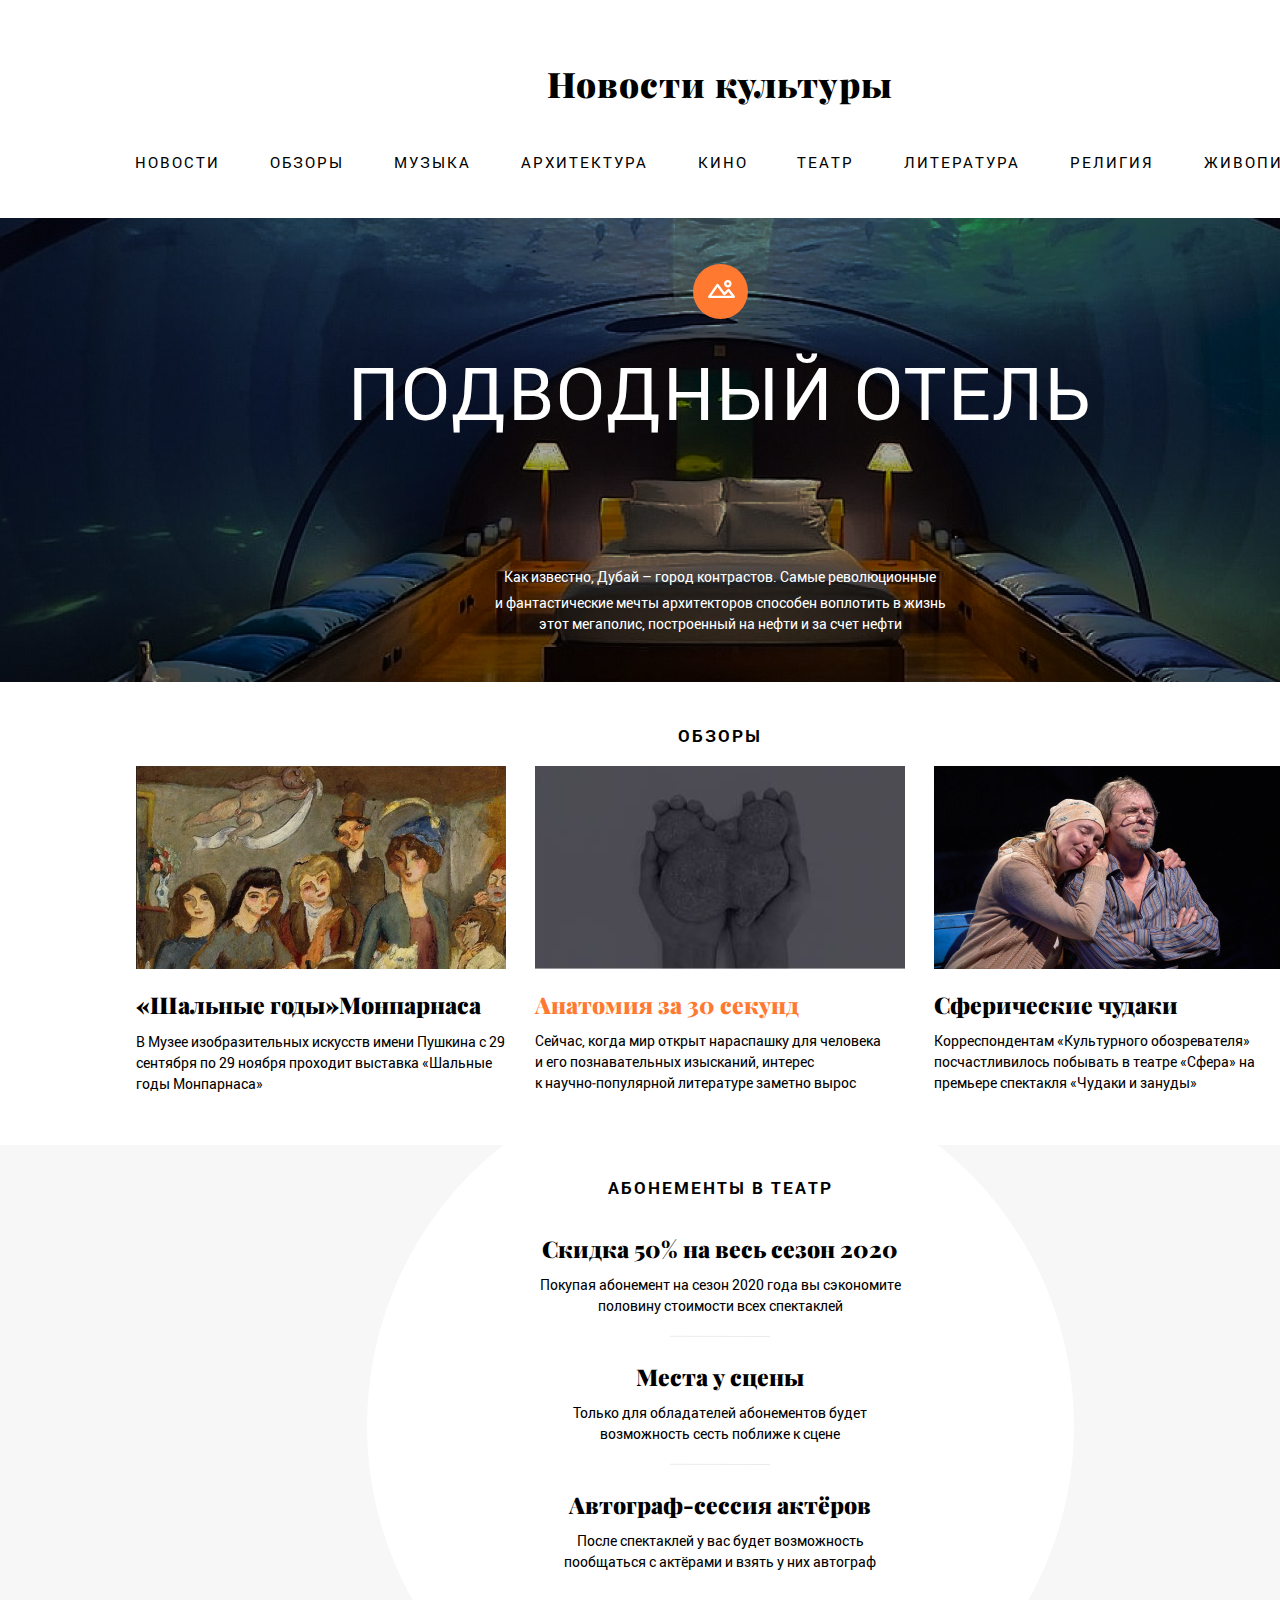
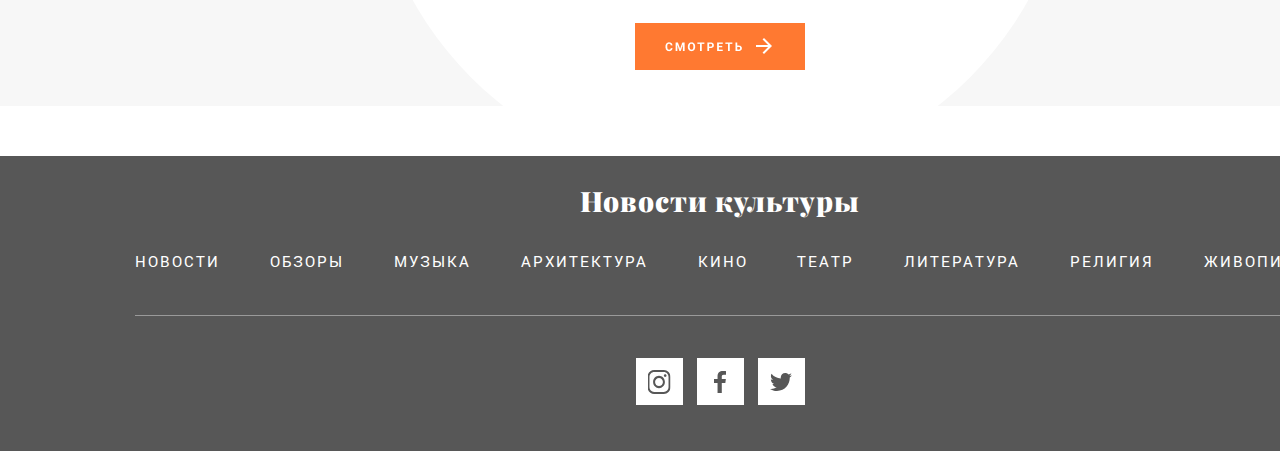
<file: index.html>
<!DOCTYPE html>
<html lang="ru">
  <head>
    <title>Новости культуры</title>
    <meta charset="utf-8">
    <meta name="viewport" content="width=device-width, initial-scale=1">
    <link href="style.css" rel="stylesheet">
    <link href="https://fonts.googleapis.com/css2?family=Playfair+Display:wght@900&display=swap" rel="stylesheet">
  </head>
  <body>
    <header class="main-header">
        <div class="container">
            <h1 class="site-header">Новости культуры</h1>
            <nav class="site-menu">
                <ul>
                    <li><a href="https://www.kultoboz.ru/culture" target="_blank">Новости</a></li>
                    <li><a href="https://www.kultoboz.ru/culturereviews" target="_blank">Обзоры</a></li>
                    <li><a href="https://www.kultoboz.ru/music" target="_blank">Музыка</a></li>
                    <li><a href="https://www.kultoboz.ru/architectural-news" target="_blank">Архитектура</a></li>
                    <li><a href="https://www.kultoboz.ru/cinema" target="_blank">Кино</a></li>
                    <li><a href="https://www.kultoboz.ru/theatre" target="_blank">Театр</a></li>
                    <li><a href="https://www.kultoboz.ru/literature" target="_blank">Литература</a></li>
                    <li><a href="https://www.kultoboz.ru/religion-news" target="_blank">Религия</a></li>
                    <li><a href="https://www.kultoboz.ru/arts" target="_blank">Живопись</a></li>
                </ul>
            </nav>
        </div>
    </header>
    <main>
        <article class="underwater-hotel">
            <div class="container">
                <a title="Нажми на меня" href="https://www.kultoboz.ru/podvodnyi-otel" target="_blank"><img src="images/article_logo.svg" alt="Кнопка для перехода к статье"></a>
                <h2>Подводный отель</h2>
                <p><span class="first_line">Как известно, Дубай – город контрастов. Самые революционные</span><span>и фантастические мечты архитекторов способен воплотить в жизнь</span><span> этот мегаполис, построенный на нефти и за счет нефти</span></p>
            </div>
        </article>
        <section class="review">
            <div class="container">
                <h2 class="review-header">Обзоры</h2>
                <article class="review-art">
                    <a href="https://www.kultoboz.ru/shalnye-gody-monparnasa" target="_blank"><h3><q>Шальные годы</q>Монпарнаса</h3></a>
                    <p>В Музее изобразительных искусств имени Пушкина с 29 сентября по 29 ноября проходит выставка <q>Шальные годы Монпарнаса</q></p>
                </article>
                <article class="review-literature">
                    <a href="https://www.kultoboz.ru/anatomiya-za-30-sekund" target="_blank"><h3>Анатомия за 30 секунд</h3></a>
                    <p>Сейчас, когда мир открыт нараспашку для человека <br>и его познавательных изысканий, интерес <br>к научно‑популярной литературе заметно вырос</p>
                </article>
                <article class="review-theatre">
                    <a href="https://www.kultoboz.ru/sfericheskie-chudaki" target="_blank"><h3>Сферические чудаки</h3></a>
                    <p>Корреспондентам <q>Культурного обозревателя</q> посчастливилось побывать в театре <q>Сфера</q> на премьере спектакля <q>Чудаки и зануды</q></p>
                </article>
            </div>
            </section>
            <section class="season_tickets">
            <div class="container">
                <div class="circle">
                    <h2 class="season_tickets-header">Абонементы в театр</h2>
                    <div class="advantage">
                        <h3>Скидка 50% на весь сезон 2020</h3>
                        <p>Покупая абонемент на сезон 2020 года вы сэкономите половину стоимости всех спектаклей</p>
                    </div>
                    <div class="advantage">
                        <h3>Места у сцены</h3>
                        <p>Только для обладателей абонементов будет возможность сесть поближе к сцене</p>
                    </div>
                    <div class="advantage">
                        <h3>Автограф-сессия актёров</h3>
                        <p>После спектаклей у вас будет возможность пообщаться с актёрами и взять у них автограф</p>
                    </div>
                    <div class="button">
                    <a href=""><img src="images/anchor.png" alt="Приобрести абонемент"></a>
                    </div>
                </div>
            </div>
        </section>
    </main>
    <footer class="site-footer">
        <div class="container">
            <h3 class="footer-header">Новости культуры</h3>
            <nav class="site-menu">
                <ul>
                    <li><a href="https://www.kultoboz.ru/culture" target="_blank">Новости</a></li>
                    <li><a href="https://www.kultoboz.ru/culturereviews" target="_blank">Обзоры</a></li>
                    <li><a href="https://www.kultoboz.ru/music" target="_blank">Музыка</a></li>
                    <li><a href="https://www.kultoboz.ru/architectural-news" target="_blank">Архитектура</a></li>
                    <li><a href="https://www.kultoboz.ru/cinema" target="_blank">Кино</a></li>
                    <li><a href="https://www.kultoboz.ru/theatre" target="_blank">Театр</a></li>
                    <li><a href="https://www.kultoboz.ru/literature" target="_blank">Литература</a></li>
                    <li><a href="https://www.kultoboz.ru/religion-news" target="_blank">Религия</a></li>
                    <li><a href="https://www.kultoboz.ru/arts" target="_blank">Живопись</a></li>
                </ul>
            </nav>
            <div class="social">
                <a href="https://www.instagram.com">
                    <img src="images/instagram_icon.svg" alt="Логотип Instagram">
                </a>
                <a class="facebook" href="https://www.facebook.com">
                    <img src="images/facebook_icon.svg" alt="Логотип Facebook">
                </a>
                <a href="https://twitter.com/home">
                    <img src="images/twitter_icon.svg" alt="Логотип Twitter">
                </a>
            </div>
        </div>
    </footer>
  </body>
</html>
</file>
<file: style.css>
@font-face {
    font-family: 'Roboto';
    src: local('Roboto-Regular'), local('RobotoRegular'), local('Roboto Regular');
    src: url('Roboto/Roboto-Regular-webfont.eot');
    src: url('Roboto/Roboto-Regular-webfont.eot?#iefix') format('embedded-opentype'),
         url('Roboto/Roboto-Regular-webfont.woff') format('woff'),
         url('Roboto/Roboto-Regular-webfont.ttf') format('truetype');
    font-style: normal;
    font-weight: normal;
}

@font-face {
    font-family: 'Roboto';
    src: local('Roboto-Bold'), local('RobotoBold'), local('Roboto Bold');
    src: url('Roboto/roboto_bold/Roboto-Bold-webfont.eot');
    src: url('Roboto/roboto_bold/Roboto-Bold-webfont.eot?#iefix') format('embedded-opentype'),
         url('Roboto/roboto_bold/Roboto-Bold-webfont.woff') format('woff'),
         url('Roboto/roboto_bold/Roboto-Bold-webfont.ttf') format('truetype');
    font-style: normal;
    font-weight: bold;
}
html {
  background: #E5E5E5;
}
body {
  position: relative;
  margin: 0;
  padding: 0;
  width: 100%;
  height: 2047px;
  min-width: 1440px;
  min-height: 100vh;
  font-family: 'Roboto', 'Arial', sans-serif;
  font-style: normal;
  font-weight: normal;
  color: black;
  background-color: #ffffff;
  display: flex;
  flex-direction: column;
  align-items: center;  
  text-align: center;
}  

header, main, footer {
  width: 100%;
}

main {
  display: flex;
  flex-direction: column;
  align-items: center;
}

.main-header {
  min-height: 218px;
  padding-bottom: 47px;
  box-sizing: border-box;
  -moz-box-sizing: border-box;/* здесь и далее для Firefox*/
}
.container {
  width: 100%;
  max-width: 1440px;
  margin: 0 auto;
  display: flex;
  flex-direction: column;
  align-items: center;
}

.site-header {
  font-family: 'Playfair Display', 'Times New Roman', serif;
  font-style: normal;
  font-weight: 900;
  font-size: 35px;
  line-height: 47px;
  letter-spacing: 1px;
  margin: 60px auto 46px;
  height: 47px;
}

.site-menu {
  width: 100%;
  position: relative;
}

.site-menu ul {
  list-style: none;
  margin: 0 134px 0 135px;
  padding: 0;
  display: flex;
  justify-content: space-between;
  height: 18px;
}

.site-menu li {
  display: inline-block;
  font-size: 15px;
  line-height: 18px;
  letter-spacing: 2px;
  text-transform: uppercase;
  height: 18px;
  vertical-align: middle;
}

.site-menu a {
  text-decoration: none;
  color: black;
}

.site-footer .site-menu a {
  color: white;
}

.site-menu a:hover {
  color: gold;
}

.underwater-hotel {
  width: 100%;
  min-height: 464px;
  color: white;
  display: flex;
}

.underwater-hotel .container {
  background: rgb(47, 13, 87) url("images/underwater_hotel.jpg") no-repeat;
  min-height: 464px;/*пришлось прописать размер явно из-за проблем с отображением в IE*/
}

.underwater-hotel a {
  margin-top: 46px;
  height: 55px;
  color: white;
}

.underwater-hotel a:hover {
  transform: scale(1.2);
}

.underwater-hotel h2 {
  font-size: 72px;
  line-height: 84px;
  font-weight: normal;
  letter-spacing: 2px;
  text-transform: uppercase;
  margin-top: 32px;
  margin-bottom: auto;
  height: 80px;
}

.underwater-hotel p {
  min-height: 64px;
  font-size: 14px;
  line-height: 150%;
  margin: 0;
  margin-bottom: 48px;
  display: flex;
  flex-direction: column;
  justify-content: flex-end;
}

.first_line {
  margin-bottom: 5px;
}

.review {
  width: 100%;
  min-height: 463px;
  display: flex;
}

.review .container {
  display: flex;
  flex-direction: row;
  justify-content: center;
  align-content: flex-start;
  align-items: flex-start;
  flex-wrap: wrap; 
}

.review .container > article {
  margin: 0;
  width: 370px;
  min-height: 326px;
  text-align: left;
   
}

.review-header,
.season_tickets-header {
  flex-basis: 100%;
  height: 20px;
  font-size: 17px;
  line-height: 20px;
  font-weight: bold;
  letter-spacing: 2px;
  text-transform: uppercase;
  text-align: center;
} 
 
.review-header {
  margin: 44px auto 20px;
}

.review article h3,
.circle .advantage h3 {
  font-family: 'Playfair Display', 'Times New Roman', serif;
  font-style: normal;
  font-weight: 900;
  font-size: 23px;
  line-height: 31px;
  width: 368px;
  height: 31px;
  margin: 0;
  margin-top: 223px;
}

.review article.review-literature h3,
.review article.review-theatre h3 {
  width: 367px;
}

.review article p,
.circle .advantage p {
  width: 100%;
  min-height: 63px;
  font-size: 14px;
  line-height: 150%;
  font-weight: normal;
  margin: 0;
  margin-top: 10px;
}

.review .review-art p {
  margin-top: 11px;
}

.review .review-literature p {
  min-height: 64px;
}

.review .review-theatre p {
  min-height: 62px;
}

.review article a {
  text-decoration: none;
  color: black;
}

.review .review-literature a {
  color: #FF7931;
}

.review article a:hover {
  text-decoration: underline;
  color: red;
}

.review-art {
  background: url('images/art.jpg') no-repeat 0 top;
}

.review .container .review-literature {
  background: url('images/literature.png') no-repeat 0 top;
  margin: 0 29px;
}

.review-theatre {
  background: url('images/theatre.jpg') no-repeat 0 top;
}

.season_tickets {
  width: 100%;
  min-height: 556px;
  margin-bottom: 50px;
  background-color: #F7F7F7;
  display: flex;
}

.season_tickets .container {
  display: flex;
  overflow: hidden;
}

.circle {
  width: 707px;
  min-height: 707px;
  margin-top: -75px;
  margin-bottom: -75px;
  padding-bottom: 111px;
  box-sizing: border-box;
  -moz-box-sizing: border-box;
  border-radius: 50%;
  background-color: #ffffff;
  display: flex;
  flex-direction: column;
  align-items: center;
}

.season_tickets-header {
  margin: 108px 0 35px;
}

.circle .advantage {
  position: relative;
  margin: 0;
  margin-bottom: 24px;
  width: 370px;
  min-height: 104px;
}

.circle .advantage:not(:nth-of-type(3))::after {
  content: "";
  position: absolute;
  box-sizing: border-box;
  -moz-box-sizing: border-box;
  bottom: 0;
  left: 50%;
  width: 100px;
  height: 0;
  opacity: 0.4;
  border-top: 1px solid rgba(0, 0, 0, 0.2);
  transform: rotate(0.1deg)  translateX(-50%);
}

.circle .advantage:nth-of-type(3) {
  margin-bottom: 30px;
}

.circle .advantage h3 {
  margin: 0 auto 10px;
}

.circle .advantage p {
  margin: 0;
}

.circle .button {
  height: 47px;
}

.circle .button a {
  display: inline-block;
  height: 47px;
  transition: transform .5s linear;
}

.circle .button a:hover {
  transform: rotate(360deg);
}

.site-footer {
  min-height: 295px;
  margin-top: auto;
  padding-bottom: 44px;
  background-color: #575757;
  color: white;
  box-sizing: border-box;
  -moz-box-sizing: border-box;
}

.footer-header {
  font-family: 'Playfair Display', 'Times New Roman', serif;
  font-style: normal;
  font-weight: 900;
  font-size: 28px;
  line-height: 37px;
  letter-spacing: 1px;
  margin: 26px auto 32px;
  height: 38px;
}

.site-footer .site-menu::after {
  content: "";
  position: absolute;
  box-sizing: border-box;
  -moz-box-sizing: border-box;
  width: 1170px;
  bottom: -46px;
  left: 50%;
  transform: translateX(-50%);  
  height: 0;
  opacity: 0.4;
  border-top: 1px solid #FFFFFF;
}

.social {
  font-size: 0;
  margin-top: 88px;
}

.social a {
  display: inline-block;
  position: relative;
  width: 47px;
  height: 47px;
  vertical-align: middle;
  background-color: white;
}

.social a.facebook {
  margin-right: 14px;
  margin-left: 14px;
}

.social img {
  position: absolute;
  top: 50%;
  left: 50%;
  transform: translate(-50%, -50%);
} 

.social a:hover {
  background-color: #ffff00;
}
</file>
